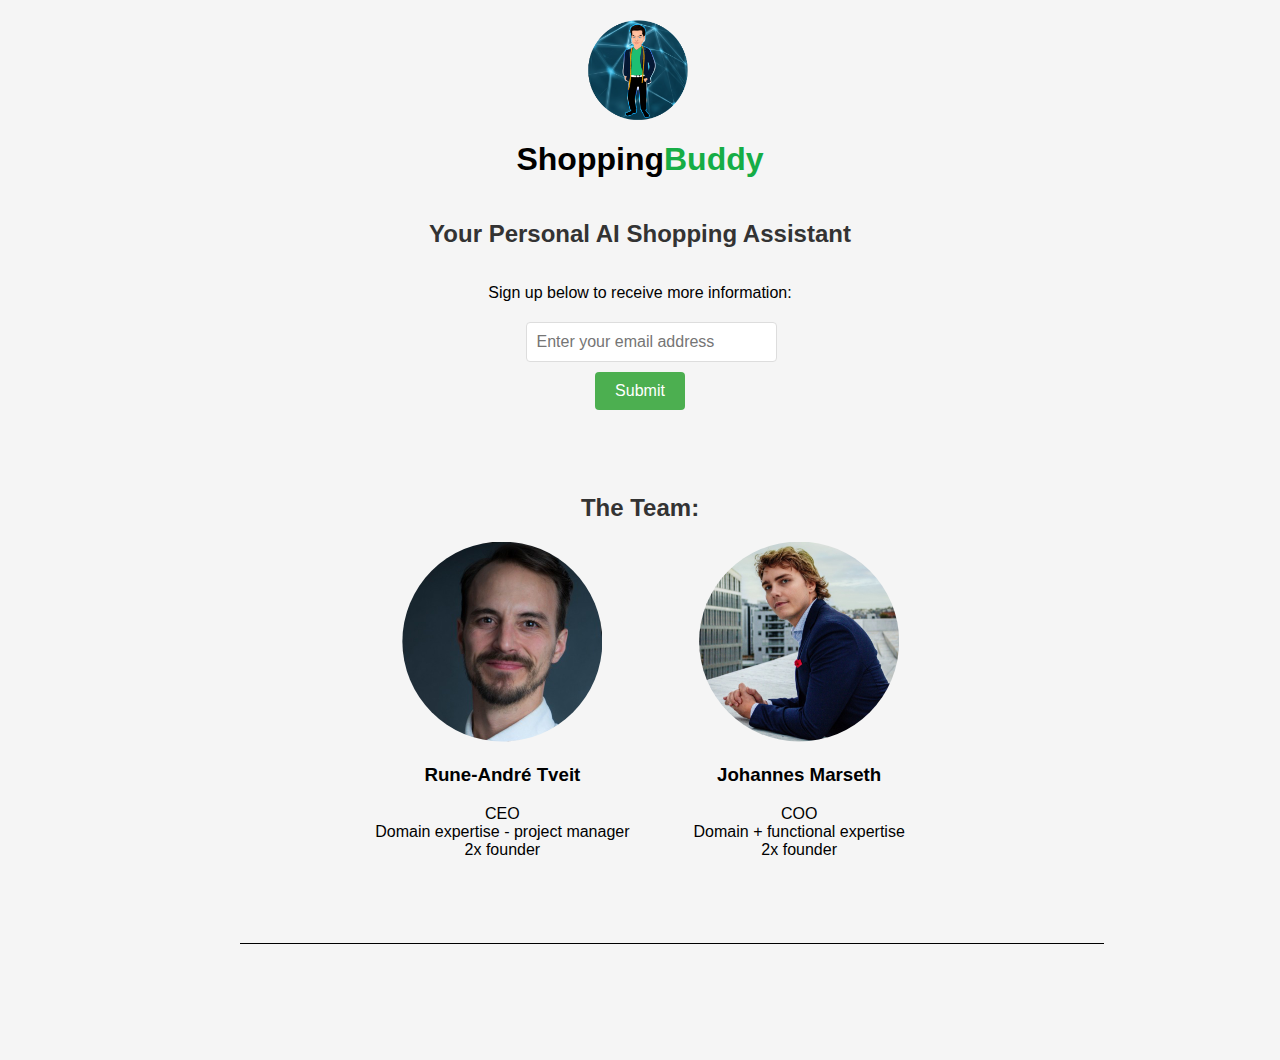
<file: index.html>
<!DOCTYPE html>
<html>
<head>
  <title>Shoppingbuddy - Your Personal AI Shopping Assistant</title>
  <link rel="stylesheet" href="./css/style.css">
</head>
<body>
    <main>
        <div class="logo">
            <img class="logo_icon" src="./Assets/Shoppingbuddy logo.png" alt="logo">
            <h1>
                <span>Shopping</span><span>Buddy</span>
            </h1>
        </div>
    <h2>Your Personal AI Shopping Assistant</h2>
    <p>Sign up below to receive more information:</p>
    <form class="email-form" action="./submit/index.html" method="get">
      <input class="email-input" type="email" name="email" placeholder="Enter your email address" required>
      <br>
      <input class="submit-button" type="submit" value="Submit">
    </form>
    <h2>The Team:</h2>
    <section class="team">
        <div class="rune">
            <img src="./Assets/Rune.jpg" alt="Bilde av Rune">
            <h3>Rune-André Tveit</h3>
            <p>CEO<br>
                Domain expertise - project manager<br>
                2x founder
            </p>
        </div>
        <div class="johannes">
            <img src="./Assets/Johannes.jpeg" alt="Bilde av Johannes">
            <h3>Johannes Marseth</h3>
            <p>COO<br>
            Domain + functional expertise<br>
            2x founder
        </p>
        </div>
    </section>
    <footer>
        
    </footer>
</main>
</body>
</html>
</file>
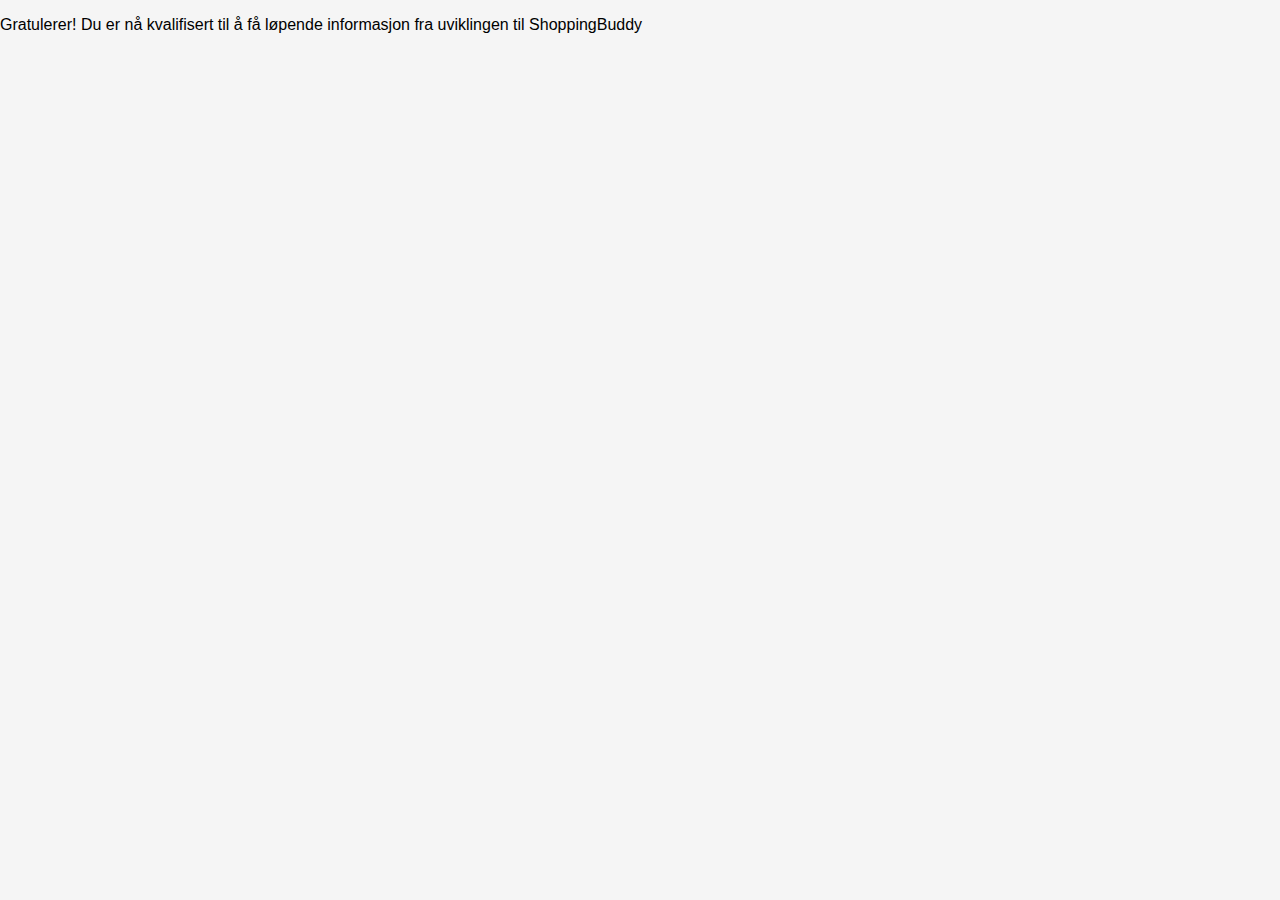
<file: submit/index.html>
<!DOCTYPE html>
<html lang="en">
<head>
    <meta charset="UTF-8">
    <meta name="viewport" content="width=device-width, initial-scale=1.0">
    <title>Document</title>
    <link rel="stylesheet" href="../css/style.css">
</head>
<body>
    <p>Gratulerer! Du er nå kvalifisert til å få løpende informasjon fra uviklingen til ShoppingBuddy</p>
</body>
</html>
</file>
<file: css/style.css>
body {
    font-family: Arial, sans-serif;
    background-color: #f5f5f5;
    margin: 0;
    padding: 0;
  }

  main {
    display: flex;
    flex-direction: column;
    align-items: center;
    max-width: 800px;
    margin: 0 auto;
    padding: 20px;
    text-align: center;
  }

  .logo {
    display: flex;
    align-items: center;
    flex-direction: column;
    }


  .logo_icon {
    height: 100px;
}

.logo h1 span {
    margin: 0;
}

.logo h1 span:nth-child(2) {
    color: rgb(22, 173, 70);
}

form {
    padding-bottom: 64px;
}

.team {
    display: flex;
    gap: 64px;
    flex-flow: row wrap;
    justify-content: center;
}

.team img {
    height: 200px;
    clip-path: circle();
}
  
  h2 {
    color: #333;
  }
  
  p {
    color: rgb(0, 0, 0);
    margin-bottom: 20px;
  }
  
  .email-form {
    max-width: 400px;
    margin: 0 auto;
  }
  
  .email-input {
    width: 100%;
    padding: 10px;
    font-size: 16px;
    border: 1px solid #ddd;
    border-radius: 4px;
    margin-bottom: 10px;
  }
  
  .submit-button {
    background-color: #4CAF50;
    color: #fff;
    border: none;
    padding: 10px 20px;
    font-size: 16px;
    border-radius: 4px;
    cursor: pointer;
  }
  ß
  .submit-button:hover {
    background-color: #45a049;
  }

  hr {
    color: #000;
  }

  footer {
    min-width: 100%;
    margin: 4rem auto 2rem auto;
    padding: 2rem;
    border-top: 1px solid #000;
  }
</file>
